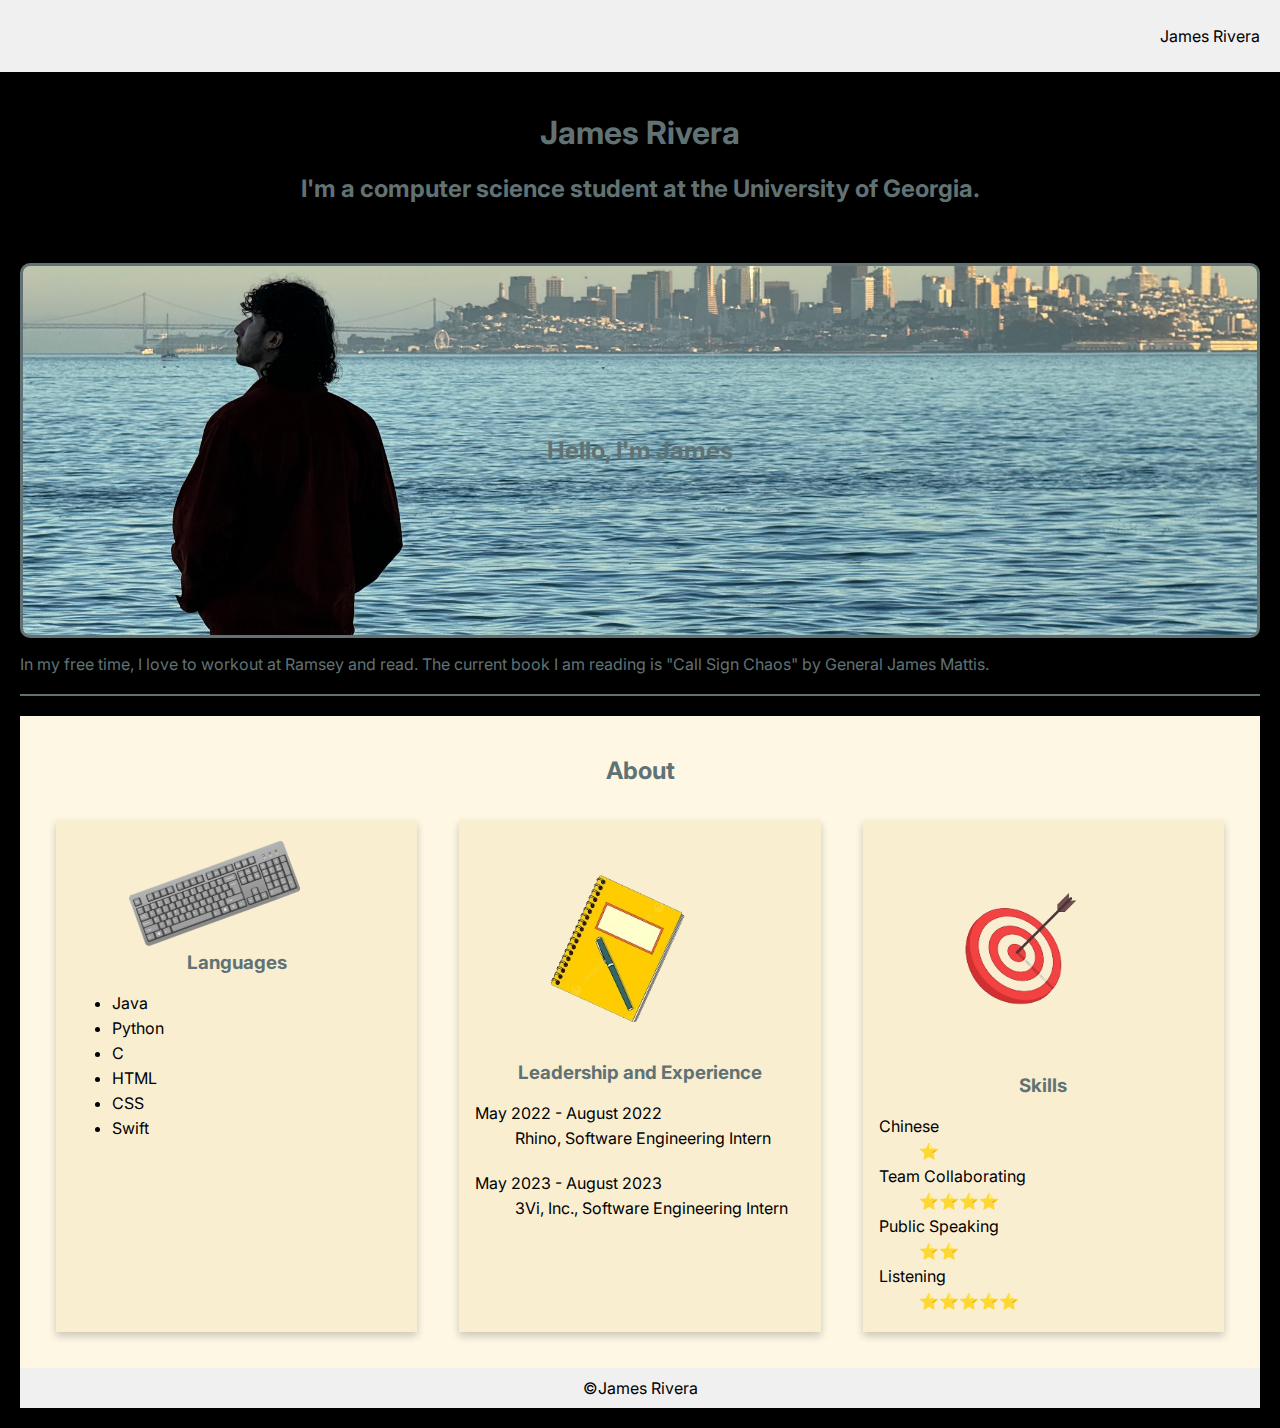
<file: index.html>
<!DOCTYPE html>
<html lang="en">
<head>
    <meta charset="UTF-8">
    <title>James Rivera</title>
    <link href="https://fonts.googleapis.com/css2?family=Inter&display=swap" rel="stylesheet">
    <link rel="stylesheet" href="./CSS/style.css">
</head>
<body>
    <nav class="main-nav">
        <p>
            <a href="./contact.html">James Rivera</a>
        </p>
    </nav>

    <section class="intro-section">
        <h1 data-hover="太龙">James Rivera</h1>
        <h2 data-hover="我是乔治亚大学的计算机科学学生">I'm a computer science student at the University of Georgia.</h2>
    </section>

    <section class="about-section">
        
        <div class="centered-text">
        <div class="header-background">
        <h2 data-hover="你好，欢迎来到我的网站">Hello, I'm James</h2>
        </div>
         <p>
            In my free time, I love to workout at Ramsey and read. The current book I am reading is "Call Sign Chaos" by General James Mattis.
        </p>
        </div>
        <hr>
        <section class="about2">
            <h2 data-hover="关于">About</h2>
            <div class="three-col">
                <!-- Language Card -->
                <div class="card">
                    <img src="./images/keyboard.png" alt="Languages Image" class="tilt-image">
                    <h3>Languages</h3>
                    <ul>
                        <li>Java</li>
                        <li>Python</li>
                        <li>C</li>
                        <li>HTML</li>
                        <li>CSS</li>
                        <li>Swift</li>
                    </ul>
                </div>
        
                <!-- Leadership and Experience Card -->
                <div class="card">
                    <img src="./images/notebook.png" alt="expierence Image">
                    <h3>Leadership and Experience</h3>
                    <dl>
                        <dt>May 2022 - August 2022</dt>
                        <dd>Rhino, Software Engineering Intern</dd>
                        <br>
                        <dt>May 2023 - August 2023</dt>
                        <dd><a href="https://3vi.us">3Vi, Inc.</a>, Software Engineering Intern</dd>
                    </dl>
                </div>
        
                <!-- Skills Card -->
                
                <div class="card">
                   <img src="./images/skills.png" alt="skills image">
                    <h3>Skills</h3>
                    <dl>
                        <dt>Chinese</dt> <dd>⭐️</dd>
                        <dt>Team Collaborating</dt> <dd>⭐️⭐️⭐️⭐️</dd>
                        <dt>Public Speaking</dt> <dd>⭐️⭐️</dd>
                        <dt>Listening</dt> <dd>⭐️⭐️⭐️⭐️⭐️</dd>
                    </dl>
                </div>
            </div>
        </section>
        

    <footer class="main-footer">
        &#169; <a href="./contact.html">James Rivera</a>
    </footer>

    <script>
        document.querySelectorAll('h1, h2').forEach(element => {
            const originalText = element.textContent;
            const hoverText = element.getAttribute('data-hover');

            element.addEventListener('mouseenter', function() {
                this.textContent = hoverText;
            });

            element.addEventListener('mouseleave', function() {
                this.textContent = originalText;
            });
        });
    </script>
</body>
</html>
</file>
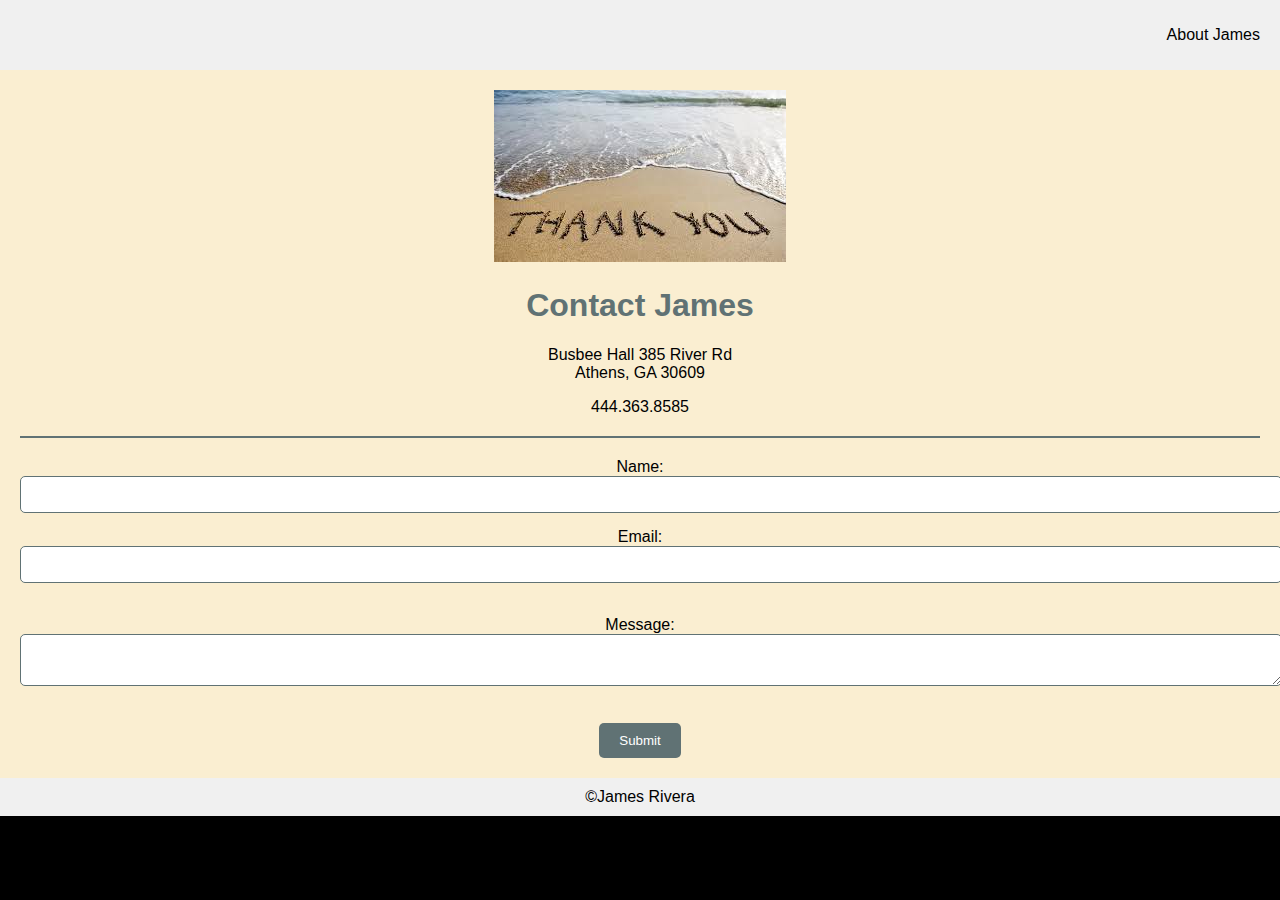
<file: contact.html>
<!DOCTYPE html>
<html lang="en">
<head>
    <meta charset="UTF-8">
    <meta http-equiv="X-UA-Compatible" content="IE=edge">
    <meta name="viewport" content="width=device-width, initial-scale=1.0">
    <title>Contact James Rivera</title>
    <link rel="stylesheet" href="./CSS/style.css">
</head>
<body>
  <nav class="main-nav">
    <p><a href="./index.html">About James</a></p>
  </nav>

  <section class="contact-section">
   <img src="./images/beach.jpeg">
    <h1>Contact James</h1>
    <p>Busbee Hall 385 River Rd<br>Athens, GA 30609</p>
    <p>444.363.8585</p>
    <hr>
    
    <form action="mailto:1jameslrivera@gmail.com" method="post" class="contact-form">
        <label for="name">Name:</label><br>
        <input type="text" id="name"><br>

        <label for="email">Email:</label><br>
        <input type="text" id="email"><br><br>

        <label for="message">Message:</label><br>
        <textarea id="message"></textarea><br><br>

        <input type="submit" value="Submit">
    </form>
  </section>

  <footer class="main-footer">
    &#169; <a href="./index.html">James Rivera</a>
  </footer>
</body>
</html>
</file>
<file: CSS/style.css>
body {
    margin: 0;
    font-family: 'Inter', sans-serif;
    background-color: black; 
    color:black;
  }
  

  nav {
    background-color: #f0f0f0;
    padding: 10px;
    display: flex;
    justify-content: flex-end;
  }
  
  nav a {
    text-decoration: none;
    color: black;
    padding: 5px 10px;
  }
  

  footer {
    background-color: #f0f0f0;
    padding: 10px;
    display: flex;
    justify-content: center;
  }
  
  footer a {
    text-decoration: none;
    color: black;
  }
  
  /* Section Styles */
  section {
    padding: 20px;
  }
  .centered-text p {
    color: #607274;
  }
  /* About Section Style */
  .about-section {
    background-color: black;
   
  }
  .about2 {
    background-color: #FDF7E4;;
  }
  

  h1, h2, h3 {
    color: #607274; 
    text-align: center;
  }
  
  /* Link Styles */
  a {
    color: black;
    text-decoration: none;
  }
  
  a:hover {
    color: #007bff;
  }
  
  /* Horizontal Rule Styles */
  hr {
    border: 1px solid #607274;
    margin: 20px 0;
  }
  
  
  .header-background {
    background-image: url('../images/Image.jpg'); 
    background-size: cover;
    background-position: center;
    text-align: center;
    padding: 150px; 
    border: 3px solid #607274; 
    box-shadow: 0px 4px 8px rgba(0, 0, 0, 0.2); 
    border-radius: 10px; 
  }
  

  
  .three-col {
    display: flex;
    justify-content: space-between;
    gap: 10px;
  }
  
  .card {
    
    flex: 1; 
    box-shadow: 0 4px 8px 0 rgba(0,0,0,0.2);
    padding: 16px;
    margin: 16px;
    justify-content: center;
    align-items: center;
    background-color: #FAEED1;
    min-height: 300px; 
  }
  
  .card:hover {
    transform: scale(1.05); 
    box-shadow: 0 0 15px rgba(0, 0, 0, 0.4); 
  }
  
 
  .three-col {
    display: flex;
    justify-content: space-between;
    gap: 10px;
  }
  
 
 
  .card li, 
  .card dt, 
  .card dd,
  .card ul,
  .card dl {
    margin-bottom: 5px; 
  }
  
  /* Contact Section */
  .contact-section {
    padding: 20px;
    text-align: center;
    background-color: #FAEED1;
  }
  
  /* Form Styles */
  .contact-form {
    margin-top: 20px;
    background-color: #FAEED1;
  }
  
  .contact-form input[type="text"],
  .contact-form textarea {
    width: 100%;
    padding: 10px;
    margin-bottom: 15px;
    border: 1px solid #607274;
    border-radius: 5px;
  }
  
  .contact-form input[type="submit"] {
    background-color: #607274;
    color: white;
    padding: 10px 20px;
    border: none;
    border-radius: 5px;
    cursor: pointer;
  }
  
  .contact-form input[type="submit"]:hover {
    background-color: white;
  }
  

.card img {
    margin-left: 60px;
    width: 50%; 
    height: auto; 
    border-radius: 5px; 
    margin-top: 30px;
    margin-bottom: 30px; 
    text-align: center;
    display: block;
}
.tilt-image {
    transform: rotate(-20deg); 
    
}
</file>
